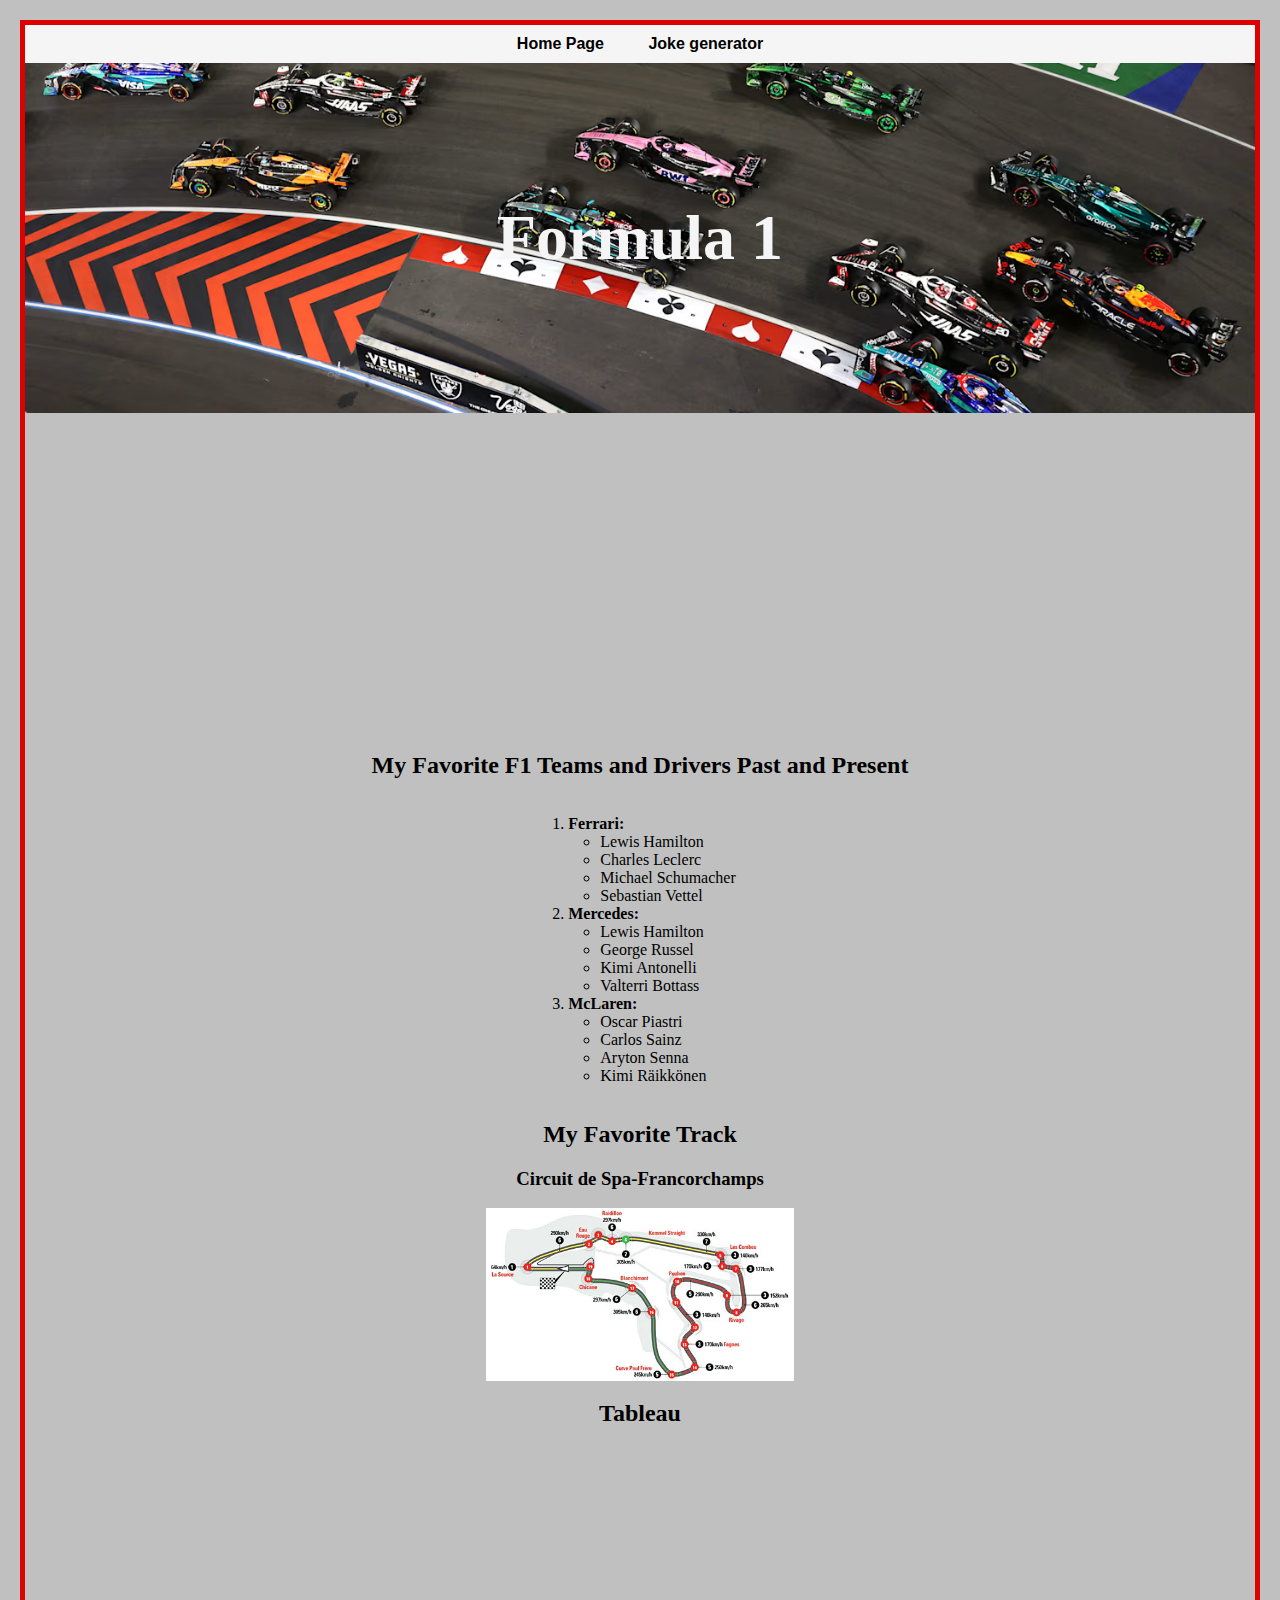
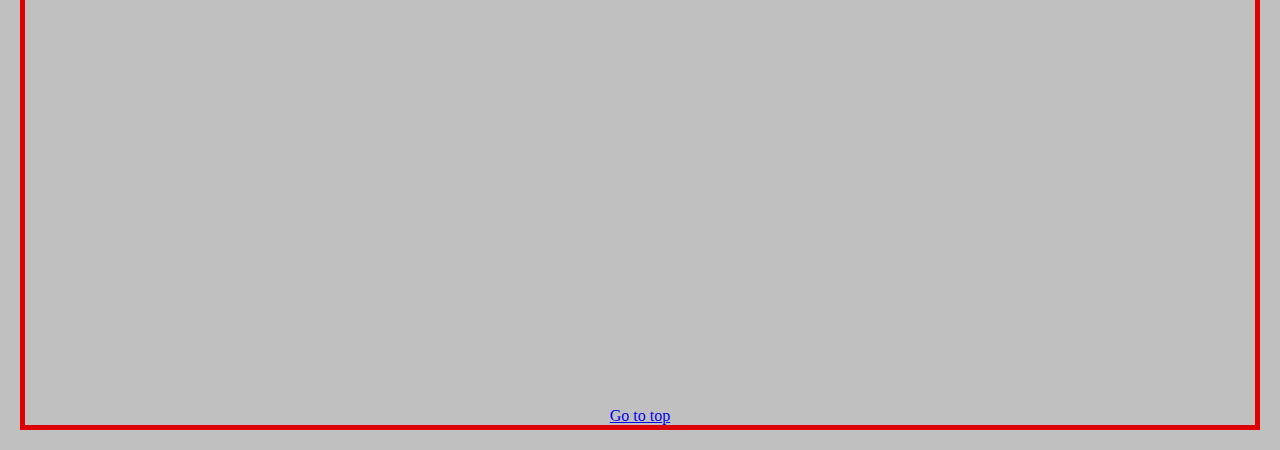
<file: scratch.html>
<!DOCTYPE html>
<html lang="en">
<head>
    <meta charset="UTF-8">
    <meta name="viewport" content="width=device-width, initial-scale=1.0">
    <nav>
        <a href="index.html" >Home Page</a>
        <a href="webapp.html">Joke generator</a>
        
    </nav>
    
</head>
<body>
<div class = "common header"


   

<body>
</html>
    <title>Formula 1</title>
    <link rel="stylesheet" type="text/css" href="css/scratch.css">
</head>
<body>
    <div class = "common header">
        <h1>Formula 1</h1>
    
    </div>
    <iframe width="560" height="315" 
  src="https://www.youtube.com/embed/mdnF9R-Bzpg" 
  title="YouTube video player" 
  frameborder="0" 
  allow="accelerometer; autoplay; clipboard-write; encrypted-media; gyroscope; picture-in-picture; web-share" 
  allowfullscreen>
</iframe>

   
    
    <h2>My Favorite F1 Teams and Drivers Past and Present</h2> 
    <div class="centered-list">
        <ol>
          <li>
            <strong>Ferrari:</strong>
            <ul>
              <li>Lewis Hamilton</li>
              <li>Charles Leclerc</li>
              <li>Michael Schumacher</li>
              <li>Sebastian Vettel</li>
            </ul>
          </li>
          <li>
            <strong>Mercedes:</strong>
            <ul>
              <li>Lewis Hamilton</li>
              <li>George Russel</li>
              <li>Kimi Antonelli</li>
              <li>Valterri Bottass</li>
            </ul>
          </li>
          <li>
            <strong>McLaren:</strong>
            <ul>
              <li>Oscar Piastri</li>
              <li>Carlos Sainz</li>
              <li>Aryton Senna</li>
              <li>Kimi Räikkönen</li>
            </ul>
          </li>
        </ol>
      </div>
      
        
        
    
    <h2>My Favorite Track</h2>
    <h3>Circuit de Spa-Francorchamps</h3>
    <img src="assets/img/Spa .jpg" alt="Circuit de Spa-Francorchamps" width="600">

    <h2>Tableau</h2>


    
    
<div style="display: flex; justify-content: center; margin: 40px 0;">
    <div class='tableauPlaceholder' id='viz1744656409313' style='position: relative; width: 600px; height: 500px;'>
      <noscript>
        <a href='#'>
          <img alt='2020 World Championship' src='https://public.tableau.com/static/images/f1/f1stats/F1dashboard/1_rss.png' style='border: none;' />
        </a>
      </noscript>
      <object class='tableauViz' style='width: 100%; height: 100%;'>
        <param name='host_url' value='https%3A%2F%2Fpublic.tableau.com%2F' />
        <param name='embed_code_version' value='3' />
        <param name='site_root' value='' />
        <param name='name' value='f1stats/F1dashboard' />
        <param name='tabs' value='no' />
        <param name='toolbar' value='yes' />
        <param name='static_image' value='https://public.tableau.com/static/images/f1/f1stats/F1dashboard/1.png' />
        <param name='animate_transition' value='yes' />
        <param name='display_static_image' value='yes' />
        <param name='display_spinner' value='yes' />
        <param name='display_overlay' value='yes' />
        <param name='display_count' value='yes' />
        <param name='language' value='en-US' />
      </object>
    </div>
  </div>
  
  <script type='text/javascript'>
    var divElement = document.getElementById('viz1744656409313');
    var vizElement = divElement.getElementsByTagName('object')[0];
    vizElement.style.width = '100%';
    vizElement.style.height = '100%';
  
    var scriptElement = document.createElement('script');
    scriptElement.src = 'https://public.tableau.com/javascripts/api/viz_v1.js';
    vizElement.parentNode.insertBefore(scriptElement, vizElement);
  </script>
  
    <a href="#top">Go to top</a>
</body>
</file>
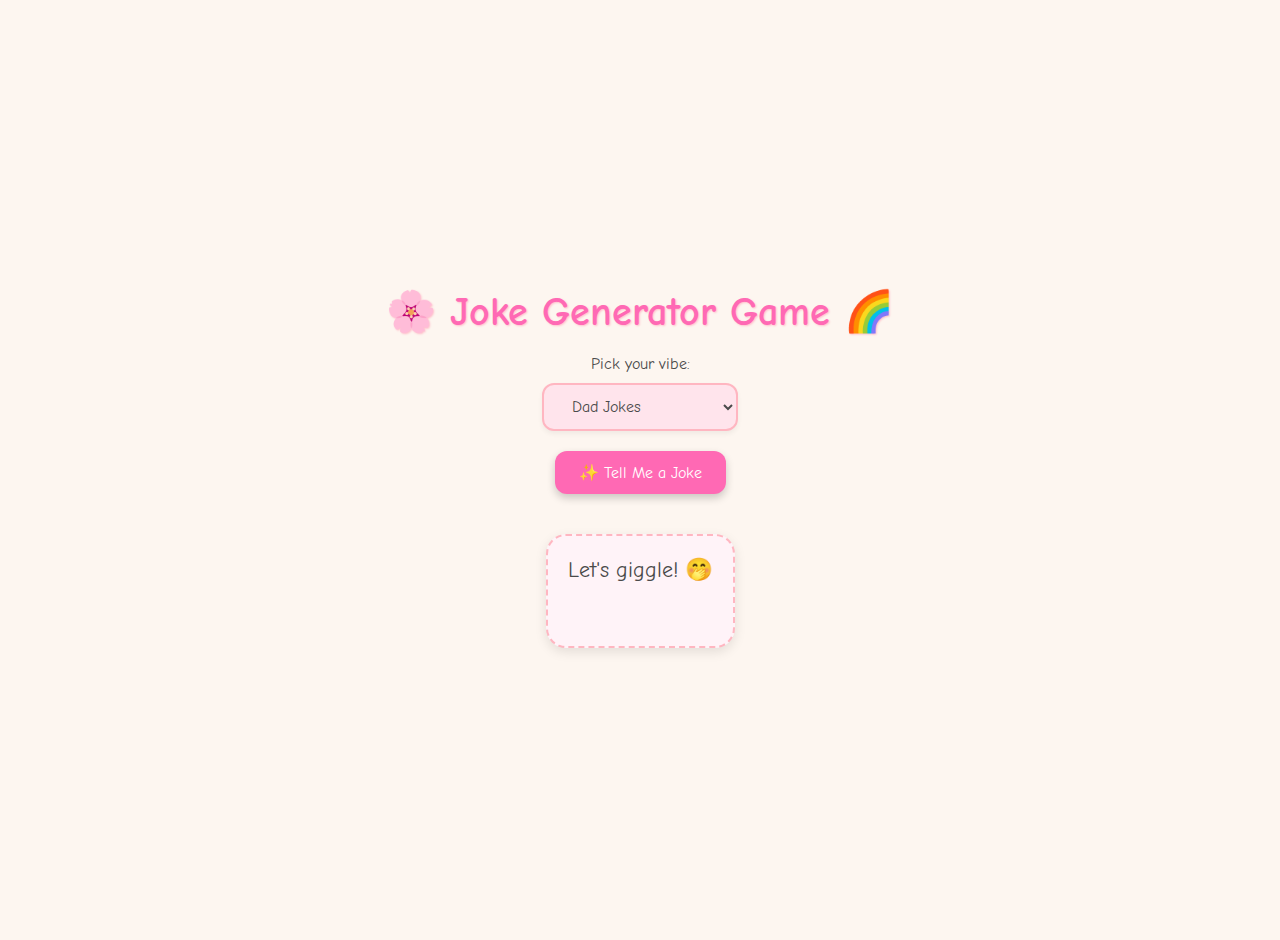
<file: webapp.html>
<!DOCTYPE html>
<html lang="en">
<head>
  <meta charset="UTF-8">
  <title>Joke Generator Game</title>
  <style>
    @import url('https://fonts.googleapis.com/css2?family=Comic+Neue:wght@700&display=swap');

    body {
      font-family: 'Comic Neue', cursive;
      background: #fdf6f0;
      color: #4a4a4a;
      display: flex;
      flex-direction: column;
      align-items: center;
      justify-content: center;
      min-height: 100vh;
      margin: 0;
      padding: 20px;
    }

    h1 {
      font-size: 2.5rem;
      margin-bottom: 20px;
      color: #ff69b4;
      text-shadow: 1px 1px 2px #ffc0cb;
    }

    #joke {
      font-size: 1.4rem;
      margin: 30px;
      text-align: center;
      max-width: 600px;
      min-height: 70px;
      background-color: #fff3f8;
      padding: 20px;
      border-radius: 20px;
      box-shadow: 0 4px 12px rgba(0,0,0,0.1);
      border: 2px dashed #ffb6c1;
    }

    select, button {
      padding: 12px 24px;
      font-size: 1rem;
      margin: 10px;
      border-radius: 12px;
      border: none;
      font-family: 'Comic Neue', cursive;
    }

    select {
      background-color: #ffe4ec;
      color: #4a4a4a;
      border: 2px solid #ffb6c1;
      box-shadow: 0 3px 5px rgba(0,0,0,0.05);
    }

    button {
      background-color: #ff69b4;
      color: white;
      cursor: pointer;
      box-shadow: 0 4px 8px rgba(0,0,0,0.2);
      transition: background 0.3s, transform 0.2s;
    }

    button:hover {
      background-color: #ff85c1;
      transform: scale(1.05);
    }
  </style>
</head>
<body>

  <h1>🌸 Joke Generator Game 🌈</h1>

  <label for="category">Pick your vibe:</label>
  <select id="category">
    <option value="dad">Dad Jokes</option>
    <option value="icebreaker">Ice Breaker Jokes</option>
    <option value="animal">Animal Jokes</option>
    <option value="tech">Tech Jokes</option>
  </select>

  <button onclick="tellJoke()">✨ Tell Me a Joke</button>

  <div id="joke">Let's giggle! 🤭</div>

  <script>
    const jokes = {
      dad: [
        "Why don't eggs tell jokes? They’d crack each other up.",
        "Why did the math book look sad? Because it had too many problems.",
        "I only know 25 letters of the alphabet. I don’t know y.",
        "I'm afraid for the calendar. Its days are numbered."
      ],
      icebreaker: [
        "Are you French? Because Eiffel for you.",
        "Do you have a name, or can I call you mine?",
        "If you were a fruit, you'd be a fineapple.",
        "Do you like Star Wars? Because Yoda one for me!"
      ],
      animal: [
        "Why don't elephants use computers? They're afraid of the mouse.",
        "What do you call a fish wearing a bowtie? Sofishticated.",
        "Why did the cow win an award? Because she was outstanding in her field.",
        "What do you call a dog magician? A labracadabrador."
      ],
      tech: [
        "Why did the computer show up late to work? It had a hard drive.",
        "Why do Java developers wear glasses? Because they don’t C#.",
        "There are 10 kinds of people in this world: those who understand binary, and those who don't.",
        "Why was the smartphone acting cold? It left its Windows open."
      ]
    };

    function tellJoke() {
      const category = document.getElementById("category").value;
      const selectedJokes = jokes[category];
      const randomJoke = selectedJokes[Math.floor(Math.random() * selectedJokes.length)];
      document.getElementById("joke").textContent = randomJoke;
    }
  </script>

</body>
</html>
</file>
<file: css/scratch.css>
p{
    font-weight: bold;
    font-size: 20px;
}

#top {
    text-decoration: underline;
}

.emphasizeText {
    font-style: italic;
    color: teal;
}

body{
    background-color: rgb(192, 192, 192);
    font-family:Impact, Haettenschweiler, 'Arial Narrow Bold', sans-serif;
    text-align: center;
    margin: 20px;
    border: 5px solid #DC0000;
    margin: 20px;
}

centered-list {
    text-align: center;
    margin-top: 30px;
  }
  
  .centered-list ol {
    list-style-position: outside;
    padding-left: 1.5rem;
    text-align: left;
    display: inline-block; 
  }
  
  .centered-list ul {
    list-style-position: outside;
    padding-left: 2rem;
  }

  .common{
    text-align: center;
    font-family: 'Times New Roman', Times, serif;
}

.header {
    .header {
        height: 350px; 
        background-image: url("../assets/img/F1.avif");
        background-size: cover;        
        background-position: center;   
        background-repeat: no-repeat; 
        color: whitesmoke;
        display: flex;
        align-items: center;
        justify-content: center;
        font-size: 2rem; 
    }
}

.mainbody {
    background-color: #DC0000
}

.footer{
    background-color: black;
    color: white;
    position: fixed;
    bottom: 0px;
    left: 1px;
    right: 1px;
    height: 25px;
    padding-top: 15px;
}

img{
    display: block;
    margin-left: auto;
    margin-right: auto;
    width: 25%;
}

nav{
    background-color: whitesmoke;
    padding: 10px;
    overflow: hidden;
   
}

nav a {
    font-size: 16px;
    font-weight: bold;
    text-decoration: none;
    color: black;
    padding: 20px;
}

nav a:hover {
    background-color: #DC0000;
}
</file>
